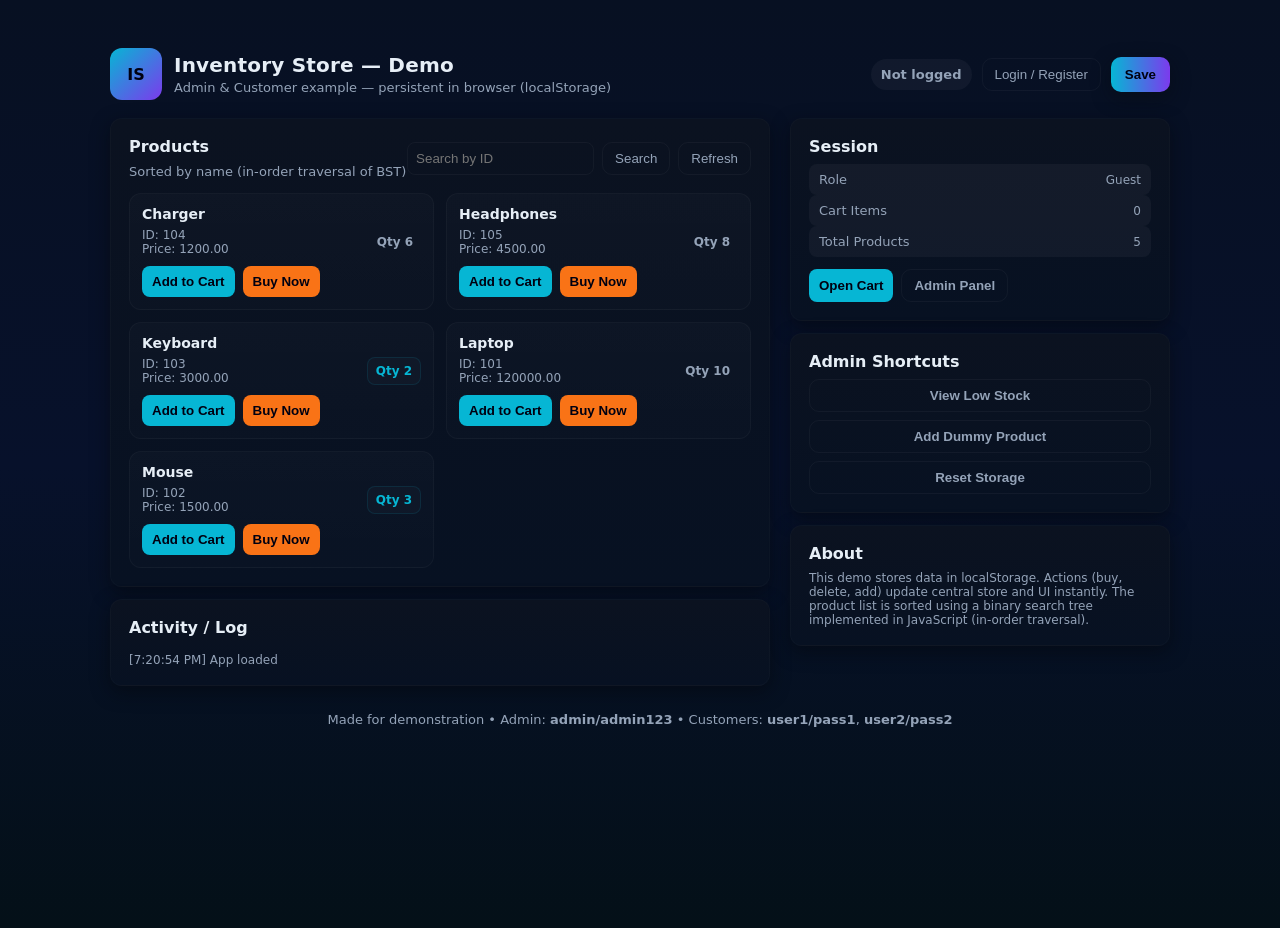
<file: index.html>
<!doctype html>
<html lang="en">
<head>
<meta charset="utf-8" />
<meta name="viewport" content="width=device-width,initial-scale=1" />
<title>Inventory Store — Admin & Customer Demo</title>
<style>
  :root{
    --bg:#0f1724; --card:#0b1220; --muted:#94a3b8; --accent:#06b6d4;
    --success:#10b981; --danger:#ef4444; --glass: rgba(255,255,255,0.04);
    --radius:12px; --glass-2: rgba(255,255,255,0.02);
    font-family: Inter, system-ui, "Segoe UI", Roboto, "Helvetica Neue", Arial;
  }
  *{box-sizing:border-box}
  body{
    margin:0; min-height:100vh; background:
    linear-gradient(180deg,#071022 0%, #07112b 50%, #041018 100%);
    color:#e6eef6;
    -webkit-font-smoothing:antialiased;
    -moz-osx-font-smoothing:grayscale;
  }

  /* Layout */
  .container{ max-width:1100px; margin:28px auto; padding:20px; }
  .topbar{ display:flex; align-items:center; gap:16px; justify-content:space-between; }
  .brand{ display:flex; gap:12px; align-items:center; }
  .logo{ width:52px; height:52px; background:linear-gradient(135deg,var(--accent),#7c3aed);
        border-radius:12px; display:flex; align-items:center; justify-content:center; font-weight:700; color:#001; }
  h1{ margin:0; font-size:20px; letter-spacing:0.2px; }
  .subtitle{ color:var(--muted); font-size:13px; margin-top:3px; }

  /* Controls */
  .controls{ display:flex; gap:10px; align-items:center; }
  button.cta{ background:linear-gradient(90deg,var(--accent),#7c3aed); color:#001; border:none; padding:10px 14px; border-radius:10px; font-weight:700; cursor:pointer; box-shadow:0 6px 18px rgba(7,12,20,0.6); }
  button.ghost{ background:transparent; color:var(--muted); border:1px solid rgba(255,255,255,0.04); padding:8px 12px; border-radius:10px; cursor:pointer; }
  .rolePill{ background:var(--glass); padding:8px 10px; border-radius:999px; color:var(--muted); font-weight:600; font-size:13px; }

  /* Grid */
  .grid{ display:grid; grid-template-columns: 1fr 380px; gap:20px; margin-top:18px; align-items:start; }
  .card{ background:linear-gradient(180deg,var(--card),#071122); padding:18px; border-radius:var(--radius); box-shadow:0 6px 18px rgba(5,9,15,0.6); border:1px solid var(--glass-2); }
  .card h2{ margin:0 0 8px 0; font-size:16px; }
  .muted{ color:var(--muted); font-size:13px; }

  /* Product grid */
  .products{ display:grid; grid-template-columns: repeat(auto-fill,minmax(230px,1fr)); gap:12px; }
  .product{
    background:linear-gradient(180deg, rgba(255,255,255,0.02), rgba(255,255,255,0.01));
    padding:12px; border-radius:12px; border:1px solid rgba(255,255,255,0.03);
  }
  .product h3{ margin:0; font-size:14px; }
  .pmeta{ color:var(--muted); font-size:13px; margin-top:6px; display:flex; justify-content:space-between; align-items:center; }
  .stk{ font-weight:700; padding:6px 8px; border-radius:8px; font-size:12px; }
  .stk.low{ background:rgba(255,255,255,0.02); color:var(--accent); border:1px solid rgba(6,182,212,0.12); }
  .stk.out{ background:rgba(255,0,0,0.06); color:var(--danger); border:1px solid rgba(255,0,0,0.12); }

  .product .actions{ margin-top:10px; display:flex; gap:8px; }
  .btn{ padding:8px 10px; border-radius:8px; border:none; cursor:pointer; font-weight:700; }
  .btn.primary{ background:var(--accent); color:#001; }
  .btn.warm{ background: #f97316; color:#001; }
  .btn.ghost{ background:transparent; border:1px solid rgba(255,255,255,0.04); color:var(--muted); }

  /* Sidebar */
  .side-section{ display:flex; flex-direction:column; gap:12px; }
  .info-row{ display:flex; justify-content:space-between; align-items:center; padding:8px 10px; border-radius:8px; background:var(--glass); }
  .small{ font-size:13px; color:var(--muted); }

  /* Forms */
  .form-row{ display:flex; gap:8px; margin-top:8px; }
  input[type="text"], input[type="number"], input[type="password"]{
    background:transparent; color:inherit; border:1px solid rgba(255,255,255,0.04);
    padding:8px 10px; border-radius:8px; outline:none; min-width:0;
  }

  /* Modal */
  .modal-back{ position:fixed; inset:0; display:none; align-items:center; justify-content:center; background:rgba(2,6,12,0.6); z-index:60; }
  .modal{ width:780px; max-width:96%; background:linear-gradient(180deg,#071028,#03101b); border-radius:12px; padding:18px; border:1px solid rgba(255,255,255,0.03); box-shadow:0 20px 50px rgba(2,6,15,0.7); }
  .modal h3{ margin:0 0 8px 0; }

  /* small */
  .tiny{ font-size:12px; color:var(--muted) }
  .row{ display:flex; gap:8px; align-items:center; }

  /* footer */
  footer{ margin-top:26px; color:var(--muted); text-align:center; font-size:13px; }

  /* responsive */
  @media (max-width:900px){
    .grid{ grid-template-columns: 1fr; }
    .logo{ width:44px; height:44px; }
  }

</style>
</head>
<body>
<div class="container">
  <div class="topbar">
    <div class="brand">
      <div class="logo">IS</div>
      <div>
        <h1>Inventory Store — Demo</h1>
        <div class="subtitle">Admin & Customer example — persistent in browser (localStorage)</div>
      </div>
    </div>

    <div class="controls">
      <div id="userInfo" class="rolePill">Not logged</div>
      <button class="ghost" id="openLogin">Login / Register</button>
      <button class="cta" id="saveBtn">Save</button>
    </div>
  </div>

  <div class="grid">
    <!-- main -->
    <div>
      <div class="card">
        <div style="display:flex;justify-content:space-between;align-items:center">
          <div>
            <h2>Products</h2>
            <div class="muted">Sorted by name (in-order traversal of BST)</div>
          </div>
          <div style="display:flex; gap:8px; align-items:center;">
            <input id="searchId" type="text" placeholder="Search by ID" style="padding:8px;border-radius:8px;border:1px solid rgba(255,255,255,0.04);background:transparent;color:inherit"/>
            <button class="ghost" id="searchBtn">Search</button>
            <button class="ghost" id="refreshBtn">Refresh</button>
          </div>
        </div>

        <div id="productsWrap" style="margin-top:14px;">
          <div class="products" id="productGrid"></div>
        </div>
      </div>

      <div class="card" style="margin-top:12px;">
        <h2>Activity / Log</h2>
        <div id="log" class="muted tiny" style="max-height:160px; overflow:auto; padding-top:8px;"></div>
      </div>
    </div>

    <!-- sidebar -->
    <div class="side-section">
      <div class="card">
        <h2>Session</h2>
        <div class="info-row"><div class="small">Role</div><div id="roleBadge" class="muted tiny">Guest</div></div>
        <div class="info-row"><div class="small">Cart Items</div><div id="cartCount" class="muted tiny">0</div></div>
        <div class="info-row"><div class="small">Total Products</div><div id="totalCount" class="muted tiny">0</div></div>

        <div style="margin-top:12px; display:flex; gap:8px;">
          <button class="btn primary" id="openCartBtn">Open Cart</button>
          <button class="btn ghost" id="openAdminBtn">Admin Panel</button>
        </div>
      </div>

      <div class="card">
        <h2>Admin Shortcuts</h2>
        <div style="display:flex;flex-direction:column; gap:8px;">
          <button class="btn ghost" id="showLowStock">View Low Stock</button>
          <button class="btn ghost" id="addDummy">Add Dummy Product</button>
          <button class="btn ghost" id="clearStorage">Reset Storage</button>
        </div>
      </div>

      <div class="card">
        <h2>About</h2>
        <div class="muted tiny">This demo stores data in localStorage. Actions (buy, delete, add) update central store and UI instantly. The product list is sorted using a binary search tree implemented in JavaScript (in-order traversal).</div>
      </div>
    </div>
  </div>

  <footer>Made for demonstration • Admin: <b>admin/admin123</b> • Customers: <b>user1/pass1</b>, <b>user2/pass2</b></footer>
</div>

<!-- LOGIN / ADMIN / CART MODAL -->
<div id="modal" class="modal-back">
  <div class="modal" id="modalContent">
    <!-- dynamic content -->
  </div>
</div>

<script>
/* =========================
   Data structures & storage
   ========================= */

/* Product: plain object {id,name,quantity,price} */

/* productMap: Map from id -> product */
const productMap = new Map();

/* Binary Search Tree for sorting by name */
class BSTNode {
  constructor(product){
    this.product = product; this.left = null; this.right = null;
  }
}
class BST {
  constructor(){ this.root = null; }
  insert(product){
    this.root = this._insertRec(this.root, product);
  }
  _insertRec(node, product){
    if(!node) return new BSTNode(product);
    if(product.name < node.product.name) node.left = this._insertRec(node.left, product);
    else node.right = this._insertRec(node.right, product);
    return node;
  }
  // inorder traversal -> collect array
  inorder(){
    const out = [];
    (function rec(n){ if(!n) return; rec(n.left); out.push(n.product); rec(n.right); })(this.root);
    return out;
  }
  // delete by name (physical removal)
  deleteByName(name){
    this.root = this._deleteRec(this.root, name);
  }
  _deleteRec(node, name){
    if(!node) return null;
    if(name < node.product.name) node.left = this._deleteRec(node.left, name);
    else if(name > node.product.name) node.right = this._deleteRec(node.right, name);
    else {
      // found
      if(!node.left && !node.right) return null;
      if(!node.left) return node.right;
      if(!node.right) return node.left;
      // two children: replace with inorder successor
      let succ = node.right;
      while(succ.left) succ = succ.left;
      node.product = succ.product;
      node.right = this._deleteRec(node.right, succ.product.name);
    }
    return node;
  }
  clear(){ this.root = null; }
}

/* Simple Cart implemented as linked list (CartNode) */
class CartNode {
  constructor(productId, qty=1){
    this.productId = productId; this.qty = qty; this.next = null;
  }
}
class Cart {
  constructor(){ this.head = null; }
  add(productId, qty=1){
    if(qty <= 0) return;
    // if exists, increment
    let cur = this.head;
    while(cur){
      if(cur.productId === productId){ cur.qty += qty; return; }
      cur = cur.next;
    }
    const n = new CartNode(productId, qty);
    n.next = this.head; this.head = n;
  }
  view(){
    const out = [];
    let cur = this.head;
    while(cur){ out.push({id:cur.productId, qty:cur.qty}); cur = cur.next; }
    return out;
  }
  clear(){
    let cur = this.head;
    while(cur){ let nx = cur.next; cur.next = null; cur = nx; }
    this.head = null;
  }
  removeProduct(productId){
    // remove nodes with this id
    while(this.head && this.head.productId === productId) this.head = this.head.next;
    let cur = this.head;
    while(cur && cur.next){
      if(cur.next.productId === productId) cur.next = cur.next.next;
      else cur = cur.next;
    }
  }
  countItems(){
    let c=0, cur=this.head;
    while(cur){ c += cur.qty; cur = cur.next; } return c;
  }
}

/* single shared BST and cart for UI sessions */
const bst = new BST();
let sessionCart = new Cart(); // single cart for currently logged-in customer
let currentUser = null; // {username,role:'admin'|'customer'} or null

/* Logging helper */
function log(msg){
  const el = document.getElementById('log');
  const t = document.createElement('div'); t.textContent = '[' + new Date().toLocaleTimeString() + '] ' + msg;
  el.prepend(t);
}

/* =========================
   Persistence
   ========================= */
const STORAGE_KEY = 'inventory_demo_v1';
function saveAllToStorage(){
  const arr = [];
  for(const [id, p] of productMap.entries()){
    arr.push({id: p.id, name: p.name, quantity: p.quantity, price: p.price});
  }
  localStorage.setItem(STORAGE_KEY, JSON.stringify({products:arr, users: Object.fromEntries(Object.entries(users))}));
  log('Saved to localStorage');
}
function loadAllFromStorage(){
  const raw = localStorage.getItem(STORAGE_KEY);
  if(!raw) return false;
  try{
    const data = JSON.parse(raw);
    // clear existing
    productMap.clear(); bst.clear();
    if(data.products && Array.isArray(data.products)){
      data.products.forEach(p => {
        productMap.set(p.id, {id: p.id, name: p.name, quantity: p.quantity, price: p.price});
        bst.insert(productMap.get(p.id));
      });
    }
    if(data.users) {
      // handled below: users global replaced
    }
    return true;
  }catch(e){ console.error(e); return false; }
}

/* =========================
   Dummy users & default data
   ========================= */
const users = {}; // username -> password
function seedUsers(){
  users['admin'] = 'admin123';
  users['user1'] = 'pass1';
  users['user2'] = 'pass2';
}

function seedProductsIfEmpty(){
  if(productMap.size > 0) return;
  const defaults = [
    {id:101, name:'Laptop', quantity:10, price:120000},
    {id:102, name:'Mouse', quantity:3, price:1500},
    {id:103, name:'Keyboard', quantity:2, price:3000},
    {id:104, name:'Charger', quantity:6, price:1200},
    {id:105, name:'Headphones', quantity:8, price:4500},
  ];
  defaults.forEach(p=>{
    productMap.set(p.id, {...p});
    bst.insert(productMap.get(p.id));
  });
}

/* =========================
   UI rendering
   ========================= */
function renderProducts(){
  const grid = document.getElementById('productGrid');
  grid.innerHTML = '';
  const items = bst.inorder();
  if(items.length === 0){
    const emp = document.createElement('div'); emp.className='muted'; emp.textContent = 'No products available';
    grid.appendChild(emp); return;
  }
  items.forEach(p=>{
    // ensure product still exists in productMap (sync) - else skip
    if(!productMap.has(p.id)) return;
    const box = document.createElement('div'); box.className = 'product';
    const title = document.createElement('h3'); title.textContent = p.name;
    const meta = document.createElement('div'); meta.className = 'pmeta';
    const left = document.createElement('div');
    left.innerHTML = `<div class="tiny">ID: ${p.id}</div><div class="tiny">Price: ${p.price.toFixed(2)}</div>`;
    const right = document.createElement('div' );
    const stk = document.createElement('div'); stk.className='stk ' + (p.quantity<=0? 'out' : (p.quantity<5? 'low':'')); stk.textContent = (p.quantity<=0? 'OUT' : 'Qty '+p.quantity);
    right.appendChild(stk);
    meta.appendChild(left); meta.appendChild(right);

    box.appendChild(title); box.appendChild(meta);

    const actions = document.createElement('div'); actions.className='actions';
    const addBtn = document.createElement('button'); addBtn.className='btn primary'; addBtn.textContent='Add to Cart';
    addBtn.onclick = ()=>{
      if(currentUser && currentUser.role === 'customer'){
        if(p.quantity<=0){ alert('Out of stock'); return; }
        sessionCart.add(p.id, 1); toast(`Added ${p.name} to cart`); updateUICounts(); log(`Added ${p.name} to cart`);
      } else {
        toast('Login as customer to add to cart');
      }
    };
    const buyBtn = document.createElement('button'); buyBtn.className='btn warm'; buyBtn.textContent = 'Buy Now';
    buyBtn.onclick = ()=>{
      if(!currentUser || currentUser.role !== 'customer'){ toast('Login as customer to buy'); return; }
      if(p.quantity<=0){ toast('Out of stock'); return; }
      // process buy: reduce stock by 1
      processBuy(p.id, 1);
    };

    const adminDelete = document.createElement('button'); adminDelete.className='btn ghost'; adminDelete.textContent='Delete';
    adminDelete.onclick = ()=>{
      if(!currentUser || currentUser.role!=='admin'){ toast('Admin only'); return; }
      if(confirm('Delete product "'+p.name+'"?')){ deleteProductByIdUI(p.id); }
    };

    actions.appendChild(addBtn); actions.appendChild(buyBtn);
    if(currentUser && currentUser.role==='admin') actions.appendChild(adminDelete);
    box.appendChild(actions);
    grid.appendChild(box);
  });
}

/* small UI helpers */
function setUserInfo(){
  const info = document.getElementById('userInfo');
  const badge = document.getElementById('roleBadge');
  if(!currentUser){ info.textContent='Not logged'; badge.textContent='Guest'; }
  else { info.textContent = currentUser.username; badge.textContent = currentUser.role; }
  updateUICounts();
}
function updateUICounts(){
  document.getElementById('totalCount').textContent = productMap.size;
  document.getElementById('cartCount').textContent = sessionCart.countItems();
}

/* toast */
function toast(msg){
  alert(msg);
}

/* =========================
   Business logic: add/delete/buy & UI sync
   ========================= */
function addProductUI(id, name, qty, price){
  if(productMap.has(id)){ toast('ID exists'); return; }
  // name uniqueness
  for(const p of productMap.values()) if(p.name === name){ toast('Name exists'); return; }
  productMap.set(id, {id, name, quantity:qty, price});
  bst.insert(productMap.get(id));
  if(qty>0 && qty<5) addToLowStock(productMap.get(id));
  log(`Admin added product ${name} (id:${id})`);
  renderProducts(); updateUICounts();
}

function deleteProductByIdUI(id){
  const p = productMap.get(id);
  if(!p){ toast('Not found'); return; }
  bst.deleteByName(p.name);
  productMap.delete(id);
  // also remove from cart(s) — here only sessionCart exists
  sessionCart.removeProduct(id);
  renderProducts(); updateUICounts(); log(`Product deleted: ${p.name}`);
}

function processBuy(id, amount){
  const p = productMap.get(id);
  if(!p){ toast('Product not found'); return; }
  if(p.quantity <= 0){ toast('Out of stock'); return; }
  if(amount >= p.quantity){
    // buy all -> remove product
    const qtyBought = p.quantity;
    bst.deleteByName(p.name);
    productMap.delete(id);
    sessionCart.removeProduct(id);
    renderProducts();
    updateUICounts();
    log(`Bought ALL ${p.name} x${qtyBought} — removed from inventory`);
    toast(`Bought ${p.name} x${qtyBought}`);
  } else {
    p.quantity -= amount;
    if(p.quantity < 5) addToLowStock(p);
    renderProducts(); updateUICounts();
    log(`Bought ${p.name} x${amount} — remaining ${p.quantity}`);
    toast(`Bought ${p.name} x${amount}`);
  }
}

/* =========================
   Low stock display
   ========================= */
function showLowStockModal(){
  const products = [];
  for(const p of productMap.values()) if(p.quantity>0 && p.quantity<5) products.push(p);
  showModal(`<h3>Low Stock</h3>
    <div class="muted tiny">Products with qty &lt; 5</div>
    <div style="margin-top:12px;">
      ${products.length? products.map(p=>`<div style="padding:8px;border-radius:8px;background:rgba(255,255,255,0.02);margin-bottom:6px;">
        <b>${p.name}</b> — ID: ${p.id} — Qty: ${p.quantity}
      </div>`).join('') : '<div class="tiny muted">No low stock items</div>'}
    </div>
    <div style="margin-top:12px; text-align:right;"><button class="ghost" onclick="closeModal()">Close</button></div>
  `);
}

/* =========================
   Cart modal & checkout
   ========================= */
function openCartModal(){
  const items = sessionCart.view();
  if(items.length === 0){ showModal(`<h3>Your Cart</h3><div class="muted tiny" style="margin-top:8px;">Cart is empty</div><div style="margin-top:12px;text-align:right;"><button class="ghost" onclick="closeModal()">Close</button></div>`); return;}
  let total = 0;
  let html = `<h3>Your Cart</h3><div style="margin-top:10px;">`;
  items.forEach(it=>{
    const p = productMap.get(it.id);
    if(!p) html += `<div class="tiny muted">Item removed from store (ID: ${it.id})</div>`;
    else {
      html += `<div style="padding:8px;border-radius:8px;background:rgba(255,255,255,0.02);margin-bottom:6px;">
        <b>${p.name}</b> — Qty: ${it.qty} — Unit: ${p.price.toFixed(2)}
      </div>`;
      total += (p? p.price * it.qty : 0);
    }
  });
  html += `</div>
    <div style="margin-top:8px;"><b>Total (approx): </b> ${total.toFixed(2)}</div>
    <div style="margin-top:12px;text-align:right;">
      <button class="ghost" onclick="closeModal()">Close</button>
      <button class="cta" onclick="checkoutCartUI()">Checkout</button>
    </div>
  `;
  showModal(html);
}

function checkoutCartUI(){
  // process each cart item
  let cur = sessionCart.head;
  while(cur){
    const id = cur.productId, want = cur.qty;
    const p = productMap.get(id);
    if(!p){ log(`Skipping ${id} - removed`); cur = cur.next; continue; }
    if(p.quantity <= 0){ log(`Skipping ${p.name} - out of stock`); cur = cur.next; continue; }
    if(want >= p.quantity){
      // buy all
      const bought = p.quantity;
      bst.deleteByName(p.name);
      productMap.delete(id);
      sessionCart.removeProduct(id);
      log(`Bought ALL ${p.name} x${bought}`);
    } else {
      p.quantity -= want;
      if(p.quantity < 5) addToLowStock(p);
      log(`Bought ${p.name} x${want} — remaining ${p.quantity}`);
    }
    cur = cur.next;
  }
  sessionCart.clear();
  renderProducts(); updateUICounts(); closeModal(); toast('Checkout complete');
}

/* =========================
   Modal utilities
   ========================= */
function showModal(html){
  const modal = document.getElementById('modal');
  const content = document.getElementById('modalContent');
  content.innerHTML = html;
  modal.style.display = 'flex';
}
function closeModal(){
  const modal = document.getElementById('modal');
  modal.style.display = 'none';
}

/* =========================
   Login & admin panel UI
   ========================= */
function openLoginModal(){
  showModal(`<h3>Login / Register</h3>
    <div class="muted tiny">Use admin/admin123 for admin, user1/pass1 user2/pass2 as customers (dummy)</div>
    <div style="margin-top:12px;">
      <div class="row" style="margin-bottom:8px;">
        <input id="m-username" type="text" placeholder="username" />
        <input id="m-password" type="password" placeholder="password" />
      </div>
      <div style="text-align:right;">
        <button class="ghost" onclick="closeModal()">Close</button>
        <button class="cta" onclick="modalRegister()">Register</button>
        <button class="cta" onclick="modalLogin()">Login</button>
      </div>
    </div>
  `);
  document.getElementById('m-username').focus();
}

function modalRegister(){
  const u = document.getElementById('m-username').value.trim();
  const p = document.getElementById('m-password').value.trim();
  if(!u||!p){ toast('Enter username & password'); return; }
  if(users[u]){ toast('Username exists'); return; }
  users[u] = p; toast('Registered. Now login'); log(`Registered user ${u}`);
}

function modalLogin(){
  const u = document.getElementById('m-username').value.trim();
  const p = document.getElementById('m-password').value.trim();
  if(!u||!p){ toast('Enter username & password'); return; }
  if(users[u] && users[u] === p){
    // success
    currentUser = {username:u, role: (u==='admin' ? 'admin' : 'customer')};
    closeModal(); setUserInfo(); renderProducts();
    toast('Login success as ' + currentUser.role);
    log(`Login: ${u} (${currentUser.role})`);
  } else {
    toast('Invalid credentials');
  }
}

function openAdminPanel(){
  if(!currentUser || currentUser.role !== 'admin'){ toast('Login as admin'); return; }
  showModal(`<h3>Admin Panel</h3>
    <div style="display:flex;gap:12px;">
      <div style="flex:1;">
        <div class="muted tiny">Add Product</div>
        <div class="form-row" style="margin-top:8px;">
          <input id="adm-id" type="number" placeholder="ID" />
          <input id="adm-name" type="text" placeholder="Name" />
        </div>
        <div class="form-row" style="margin-top:8px;">
          <input id="adm-qty" type="number" placeholder="Qty" />
          <input id="adm-price" type="number" placeholder="Price" />
        </div>
        <div style="margin-top:8px;text-align:right;">
          <button class="ghost" onclick="closeModal()">Close</button>
          <button class="cta" onclick="modalAddProduct()">Add Product</button>
        </div>
      </div>
      <div style="width:320px;">
        <div class="muted tiny">Quick Controls</div>
        <div style="margin-top:10px; display:flex; gap:8px;">
          <button class="ghost" onclick="showLowStockModal()">Low Stock</button>
          <button class="ghost" onclick="saveAllToStorage()">Save</button>
          <button class="ghost" onclick="closeModal()">Close</button>
        </div>
        <div style="margin-top:12px;">
          <div class="muted tiny">Search & Manage (by ID)</div>
          <div class="form-row" style="margin-top:8px;">
            <input id="adm-search-id" type="number" placeholder="ID" />
            <button class="ghost" onclick="adminFind()">Find</button>
          </div>
          <div id="admManage" style="margin-top:8px;"></div>
        </div>
      </div>
    </div>
  `);
}

function modalAddProduct(){
  const id = Number(document.getElementById('adm-id').value);
  const name = document.getElementById('adm-name').value.trim();
  const qty = Number(document.getElementById('adm-qty').value);
  const price = Number(document.getElementById('adm-price').value);
  if(!id || !name || isNaN(qty) || isNaN(price)){ toast('Fill fields correctly'); return; }
  addProductUI(id, name, qty, price);
  closeModal();
}

function adminFind(){
  const id = Number(document.getElementById('adm-search-id').value);
  const cont = document.getElementById('admManage');
  cont.innerHTML = '';
  if(!id || !productMap.has(id)){ cont.innerHTML = '<div class="tiny muted">Product not found</div>'; return; }
  const p = productMap.get(id);
  cont.innerHTML = `<div style="padding:8px;border-radius:8px;background:rgba(255,255,255,0.02)">
    <b>${p.name}</b> — Qty: ${p.quantity} — Price: ${p.price}
    <div style="margin-top:8px;">
      <button class="ghost" onclick="deleteProductByIdUI(${p.id})">Delete</button>
      <button class="ghost" onclick="restockPrompt(${p.id})">Restock</button>
    </div>
  </div>`;
}

function restockPrompt(id){
  const newQty = Number(prompt('Enter new total quantity for product ID ' + id));
  if(isNaN(newQty)) { toast('Invalid qty'); return; }
  updateStockUI(id, newQty);
  adminFind();
}

function updateStockUI(id, qty){
  const p = productMap.get(id);
  if(!p){ toast('Not found'); return; }
  p.quantity = qty;
  if(qty>0 && qty<5) addToLowStock(p);
  renderProducts(); updateUICounts(); log(`Admin updated stock ${p.name} -> ${qty}`);
  toast('Updated');
}

/* =========================
   Helpers for UI actions (event listeners)
   ========================= */
document.getElementById('openLogin').onclick = openLoginModal;
document.getElementById('openAdminBtn').onclick = openAdminPanel;
document.getElementById('openCartBtn').onclick = openCartModal;
document.getElementById('saveBtn').onclick = saveAllToStorage;
document.getElementById('showLowStock').onclick = showLowStockModal;
document.getElementById('addDummy').onclick = ()=>{
  const nextId = Math.max(100, ...Array.from(productMap.keys())) + 1;
  addProductUI(nextId, 'Product'+nextId, Math.floor(Math.random()*10)+1, (Math.random()*9000+300).toFixed(2));
};
document.getElementById('clearStorage').onclick = ()=>{
  if(confirm('This will clear saved local data and reset demo. Continue?')){
    localStorage.removeItem(STORAGE_KEY);
    location.reload();
  }
};
document.getElementById('refreshBtn').onclick = ()=>{ renderProducts(); updateUICounts(); };
document.getElementById('searchBtn').onclick = ()=>{
  const id = Number(document.getElementById('searchId').value);
  if(!id) { toast('Enter ID'); return; }
  if(!productMap.has(id)){ toast('Not found'); return; }
  const p = productMap.get(id);
  alert(`Found: ${p.name} — Qty: ${p.quantity} — Price: ${p.price}`);
};

/* =========================
   Save / load wrappers mapping to local storage functions above
   ========================= */
function saveAllToStorage(){
  const items = [];
  for(const [id,p] of productMap.entries()) items.push({id:p.id, name:p.name, quantity:p.quantity, price:p.price});
  localStorage.setItem(STORAGE_KEY, JSON.stringify(items));
  toast('Saved to localStorage');
  log('Saved data to localStorage');
}
function loadAllFromStorage(){
  const raw = localStorage.getItem(STORAGE_KEY);
  if(!raw) return false;
  try{
    const arr = JSON.parse(raw);
    productMap.clear(); bst.clear();
    arr.forEach(p=>{
      productMap.set(p.id, {id:p.id, name:p.name, quantity:p.quantity, price:p.price});
      bst.insert(productMap.get(p.id));
    });
    return true;
  }catch(e){ console.error(e); return false; }
}

/* =========================
   Init
   ========================= */
(function init(){
  seedUsers();
  const loaded = loadAllFromStorage();
  if(!loaded) seedProductsIfEmpty();
  renderProducts();
  setUserInfo();
  updateUICounts();
  log('App loaded');
})();

/* =========================
   Small global helpers used in html onclick contexts
   ========================= */
window.closeModal = closeModal;
window.showModal = showModal;
window.addProductUI = addProductUI;
window.deleteProductByIdUI = deleteProductByIdUI;
window.checkoutCartUI = checkoutCartUI;
window.openCartModal = openCartModal;
window.modalLogin = modalLogin;
window.modalRegister = modalRegister;
window.openLoginModal = openLoginModal;
window.updateStockUI = updateStockUI;
window.saveAllToStorage = saveAllToStorage;
</script>
</body>
</html>
</file>
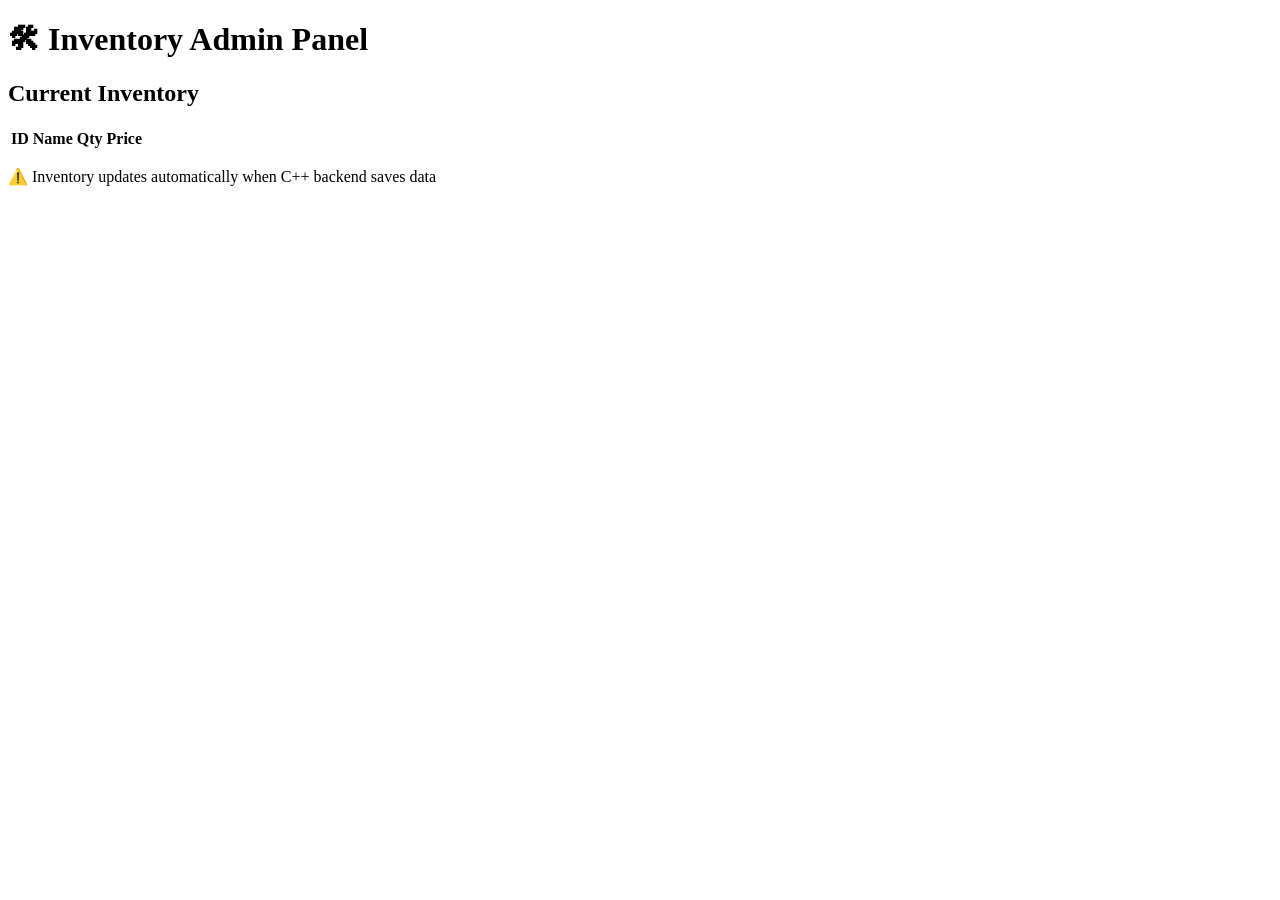
<file: admin.html>
<!DOCTYPE html>
<html>
<head>
  <title>Admin Dashboard</title>
  <link rel="stylesheet" href="style.css">
</head>
<body>

<h1>🛠 Inventory Admin Panel</h1>

<div class="panel">
  <h2>Current Inventory</h2>
  <table id="table">
    <tr>
      <th>ID</th><th>Name</th><th>Qty</th><th>Price</th>
    </tr>
  </table>
</div>

<p class="note">
⚠️ Inventory updates automatically when C++ backend saves data
</p>

<script src="script.js"></script>
</body>
</html>
</file>
<file: style.css>

</file>
